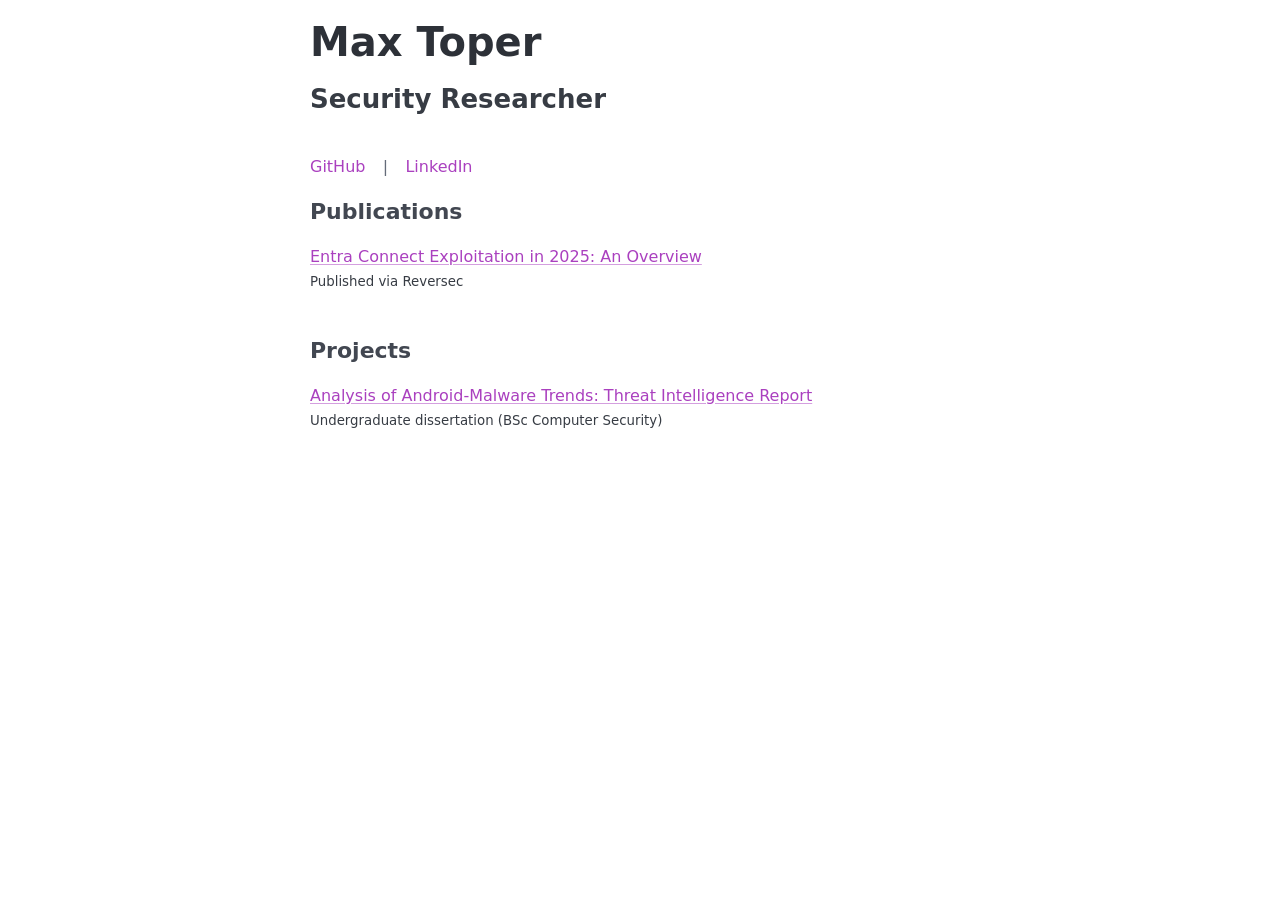
<file: index.html>
<!doctype html>
<html lang="en">
  <head>
    <meta charset="utf-8">
    <meta name="viewport" content="width=device-width, initial-scale=1">
    <meta name="color-scheme" content="light dark">
    <link rel="apple-touch-icon" sizes="180x180" href="/assets/img/favicons/apple-touch-icon.png">
    <link rel="icon" type="image/png" sizes="32x32" href="/assets/img/favicons/favicon-32x32.png">
    <link rel="icon" type="image/png" sizes="16x16" href="/assets/img/favicons/favicon-16x16.png">
    <link rel="manifest" href="/assets/img/favicons/site.webmanifest">
    <link rel="stylesheet" href="assets/css/pico.purple.min.css">
    <link rel="canonical" href="https://maxtoper.me/">
    <meta name="description" content="Security Researcher.">
    <title>Max Toper | Security Researcher</title>

    <!-- Open Graph -->
    <meta property="og:title" content="Max Toper">
    <meta property="og:description" content="Security Researcher.">
    <meta property="og:type" content="website">
    <meta property="og:url" content="https://maxtoper.me">
    <meta property="og:image" content="https://maxtoper.me/assets/img/logo.png">
    <meta property="og:site_name" content="Max Toper">

    <!-- Twitter Card -->
    <meta name="twitter:card" content="summary">
    <meta name="twitter:title" content="Max Toper">
    <meta name="twitter:description" content="Security Researcher.">
    <meta name="twitter:image" content="https://maxtoper.me/assets/img/logo.png">

    <style>
      body {
          font-size: 16px;
      }

      h1 {
          font-size: 2rem;
      }

      h2 {
          font-size: 1.3rem;
      }

      h3 {
          font-size: 1.1rem;
      }
      main {
          max-width: 700px;
          margin: 0 auto;
      }
      article {
      padding: 0;
      margin: 0;
      background: none;
      border: none;
      box-shadow: none;
     }
  </style>
  </head>
  <body>
    <main class="container-fluid">
      <h1>Max Toper</h1>
      <h2>Security Researcher</h2>
      <nav aria-label="breadcrumb" style="--pico-nav-breadcrumb-divider: '|';">
        <ul>
            <li><a href="https://github.com/maxtoper" target="_blank">GitHub</a></li>
            <li><a href="https://www.linkedin.com/in/maxtoper/"  target="_blank">LinkedIn</a></li>
       </ul>
    </nav>
     <h3>Publications</h3>
     <article>
      <a href="https://labs.reversec.com/posts/2025/10/entra-connect-exploitation-in-2025-an-overview" target="_blank">
        Entra Connect Exploitation in 2025: An Overview
      </a>
      <br>
      <small>Published via Reversec</small>
    </article>
     <h3>Projects</h3>
    <article>
          <a href="https://github.com/maxtoper/Analysis-of-Android-Malware-Trends-Threat-Intelligence-Report" target="_blank">
            Analysis of Android-Malware Trends: Threat Intelligence Report
          </a>
          <br>
          <small>Undergraduate dissertation (BSc Computer Security)</small>
        </article>
    </main>
  </body>
</html>
</file>
<file: assets/css/pico.purple.min.css>
@charset "UTF-8";/*!
 * Pico CSS ✨ v2.1.1 (https://picocss.com)
 * Copyright 2019-2025 - Licensed under MIT
 */:host,:root{--pico-font-family-emoji:"Apple Color Emoji","Segoe UI Emoji","Segoe UI Symbol","Noto Color Emoji";--pico-font-family-sans-serif:system-ui,"Segoe UI",Roboto,Oxygen,Ubuntu,Cantarell,Helvetica,Arial,"Helvetica Neue",sans-serif,var(--pico-font-family-emoji);--pico-font-family-monospace:ui-monospace,SFMono-Regular,"SF Mono",Menlo,Consolas,"Liberation Mono",monospace,var(--pico-font-family-emoji);--pico-font-family:var(--pico-font-family-sans-serif);--pico-line-height:1.5;--pico-font-weight:400;--pico-font-size:100%;--pico-text-underline-offset:0.1rem;--pico-border-radius:0.25rem;--pico-border-width:0.0625rem;--pico-outline-width:0.125rem;--pico-transition:0.2s ease-in-out;--pico-spacing:1rem;--pico-typography-spacing-vertical:1rem;--pico-block-spacing-vertical:var(--pico-spacing);--pico-block-spacing-horizontal:var(--pico-spacing);--pico-grid-column-gap:var(--pico-spacing);--pico-grid-row-gap:var(--pico-spacing);--pico-form-element-spacing-vertical:0.75rem;--pico-form-element-spacing-horizontal:1rem;--pico-group-box-shadow:0 0 0 rgba(0, 0, 0, 0);--pico-group-box-shadow-focus-with-button:0 0 0 var(--pico-outline-width) var(--pico-primary-focus);--pico-group-box-shadow-focus-with-input:0 0 0 0.0625rem var(--pico-form-element-border-color);--pico-modal-overlay-backdrop-filter:blur(0.375rem);--pico-nav-element-spacing-vertical:1rem;--pico-nav-element-spacing-horizontal:0.5rem;--pico-nav-link-spacing-vertical:0.5rem;--pico-nav-link-spacing-horizontal:0.5rem;--pico-nav-breadcrumb-divider:">";--pico-icon-checkbox:url("data:image/svg+xml,%3Csvg xmlns='http://www.w3.org/2000/svg' width='24' height='24' viewBox='0 0 24 24' fill='none' stroke='rgb(255, 255, 255)' stroke-width='4' stroke-linecap='round' stroke-linejoin='round'%3E%3Cpolyline points='20 6 9 17 4 12'%3E%3C/polyline%3E%3C/svg%3E");--pico-icon-minus:url("data:image/svg+xml,%3Csvg xmlns='http://www.w3.org/2000/svg' width='24' height='24' viewBox='0 0 24 24' fill='none' stroke='rgb(255, 255, 255)' stroke-width='4' stroke-linecap='round' stroke-linejoin='round'%3E%3Cline x1='5' y1='12' x2='19' y2='12'%3E%3C/line%3E%3C/svg%3E");--pico-icon-chevron:url("data:image/svg+xml,%3Csvg xmlns='http://www.w3.org/2000/svg' width='24' height='24' viewBox='0 0 24 24' fill='none' stroke='rgb(136, 145, 164)' stroke-width='2' stroke-linecap='round' stroke-linejoin='round'%3E%3Cpolyline points='6 9 12 15 18 9'%3E%3C/polyline%3E%3C/svg%3E");--pico-icon-date:url("data:image/svg+xml,%3Csvg xmlns='http://www.w3.org/2000/svg' width='24' height='24' viewBox='0 0 24 24' fill='none' stroke='rgb(136, 145, 164)' stroke-width='2' stroke-linecap='round' stroke-linejoin='round'%3E%3Crect x='3' y='4' width='18' height='18' rx='2' ry='2'%3E%3C/rect%3E%3Cline x1='16' y1='2' x2='16' y2='6'%3E%3C/line%3E%3Cline x1='8' y1='2' x2='8' y2='6'%3E%3C/line%3E%3Cline x1='3' y1='10' x2='21' y2='10'%3E%3C/line%3E%3C/svg%3E");--pico-icon-time:url("data:image/svg+xml,%3Csvg xmlns='http://www.w3.org/2000/svg' width='24' height='24' viewBox='0 0 24 24' fill='none' stroke='rgb(136, 145, 164)' stroke-width='2' stroke-linecap='round' stroke-linejoin='round'%3E%3Ccircle cx='12' cy='12' r='10'%3E%3C/circle%3E%3Cpolyline points='12 6 12 12 16 14'%3E%3C/polyline%3E%3C/svg%3E");--pico-icon-search:url("data:image/svg+xml,%3Csvg xmlns='http://www.w3.org/2000/svg' width='24' height='24' viewBox='0 0 24 24' fill='none' stroke='rgb(136, 145, 164)' stroke-width='1.5' stroke-linecap='round' stroke-linejoin='round'%3E%3Ccircle cx='11' cy='11' r='8'%3E%3C/circle%3E%3Cline x1='21' y1='21' x2='16.65' y2='16.65'%3E%3C/line%3E%3C/svg%3E");--pico-icon-close:url("data:image/svg+xml,%3Csvg xmlns='http://www.w3.org/2000/svg' width='24' height='24' viewBox='0 0 24 24' fill='none' stroke='rgb(136, 145, 164)' stroke-width='3' stroke-linecap='round' stroke-linejoin='round'%3E%3Cline x1='18' y1='6' x2='6' y2='18'%3E%3C/line%3E%3Cline x1='6' y1='6' x2='18' y2='18'%3E%3C/line%3E%3C/svg%3E");--pico-icon-loading:url("data:image/svg+xml,%3Csvg fill='none' height='24' width='24' viewBox='0 0 24 24' xmlns='http://www.w3.org/2000/svg' %3E%3Cstyle%3E g %7B animation: rotate 2s linear infinite; transform-origin: center center; %7D circle %7B stroke-dasharray: 75,100; stroke-dashoffset: -5; animation: dash 1.5s ease-in-out infinite; stroke-linecap: round; %7D @keyframes rotate %7B 0%25 %7B transform: rotate(0deg); %7D 100%25 %7B transform: rotate(360deg); %7D %7D @keyframes dash %7B 0%25 %7B stroke-dasharray: 1,100; stroke-dashoffset: 0; %7D 50%25 %7B stroke-dasharray: 44.5,100; stroke-dashoffset: -17.5; %7D 100%25 %7B stroke-dasharray: 44.5,100; stroke-dashoffset: -62; %7D %7D %3C/style%3E%3Cg%3E%3Ccircle cx='12' cy='12' r='10' fill='none' stroke='rgb(136, 145, 164)' stroke-width='4' /%3E%3C/g%3E%3C/svg%3E")}@media (min-width:576px){:host,:root{--pico-font-size:106.25%}}@media (min-width:768px){:host,:root{--pico-font-size:112.5%}}@media (min-width:1024px){:host,:root{--pico-font-size:118.75%}}@media (min-width:1280px){:host,:root{--pico-font-size:125%}}@media (min-width:1536px){:host,:root{--pico-font-size:131.25%}}a{--pico-text-decoration:underline}a.contrast,a.secondary{--pico-text-decoration:underline}small{--pico-font-size:0.875em}h1,h2,h3,h4,h5,h6{--pico-font-weight:700}h1{--pico-font-size:2rem;--pico-line-height:1.125;--pico-typography-spacing-top:3rem}h2{--pico-font-size:1.75rem;--pico-line-height:1.15;--pico-typography-spacing-top:2.625rem}h3{--pico-font-size:1.5rem;--pico-line-height:1.175;--pico-typography-spacing-top:2.25rem}h4{--pico-font-size:1.25rem;--pico-line-height:1.2;--pico-typography-spacing-top:1.874rem}h5{--pico-font-size:1.125rem;--pico-line-height:1.225;--pico-typography-spacing-top:1.6875rem}h6{--pico-font-size:1rem;--pico-line-height:1.25;--pico-typography-spacing-top:1.5rem}tfoot td,tfoot th,thead td,thead th{--pico-font-weight:600;--pico-border-width:0.1875rem}code,kbd,pre,samp{--pico-font-family:var(--pico-font-family-monospace)}kbd{--pico-font-weight:bolder}:where(select,textarea),input:not([type=submit],[type=button],[type=reset],[type=checkbox],[type=radio],[type=file]){--pico-outline-width:0.0625rem}[type=search]{--pico-border-radius:5rem}[type=checkbox],[type=radio]{--pico-border-width:0.125rem}[type=checkbox][role=switch]{--pico-border-width:0.1875rem}details.dropdown summary:not([role=button]){--pico-outline-width:0.0625rem}nav details.dropdown summary:focus-visible{--pico-outline-width:0.125rem}[role=search]{--pico-border-radius:5rem}[role=group]:has(button.secondary:focus,[type=submit].secondary:focus,[type=button].secondary:focus,[role=button].secondary:focus),[role=search]:has(button.secondary:focus,[type=submit].secondary:focus,[type=button].secondary:focus,[role=button].secondary:focus){--pico-group-box-shadow-focus-with-button:0 0 0 var(--pico-outline-width) var(--pico-secondary-focus)}[role=group]:has(button.contrast:focus,[type=submit].contrast:focus,[type=button].contrast:focus,[role=button].contrast:focus),[role=search]:has(button.contrast:focus,[type=submit].contrast:focus,[type=button].contrast:focus,[role=button].contrast:focus){--pico-group-box-shadow-focus-with-button:0 0 0 var(--pico-outline-width) var(--pico-contrast-focus)}[role=group] [role=button],[role=group] [type=button],[role=group] [type=submit],[role=group] button,[role=search] [role=button],[role=search] [type=button],[role=search] [type=submit],[role=search] button{--pico-form-element-spacing-horizontal:2rem}details summary[role=button]:not(.outline)::after{filter:brightness(0) invert(1)}[aria-busy=true]:not(input,select,textarea):is(button,[type=submit],[type=button],[type=reset],[role=button]):not(.outline)::before{filter:brightness(0) invert(1)}:host(:not([data-theme=dark])),:root:not([data-theme=dark]),[data-theme=light]{color-scheme:light;--pico-background-color:#fff;--pico-color:#373c44;--pico-text-selection-color:rgba(205, 104, 224, 0.25);--pico-muted-color:#646b79;--pico-muted-border-color:rgb(231, 234, 239.5);--pico-primary:#aa40bf;--pico-primary-background:#9236a4;--pico-primary-border:var(--pico-primary-background);--pico-primary-underline:rgba(170, 64, 191, 0.5);--pico-primary-hover:#802e90;--pico-primary-hover-background:#802e90;--pico-primary-hover-border:var(--pico-primary-hover-background);--pico-primary-hover-underline:var(--pico-primary-hover);--pico-primary-focus:rgba(205, 104, 224, 0.5);--pico-primary-inverse:#fff;--pico-secondary:#5d6b89;--pico-secondary-background:#525f7a;--pico-secondary-border:var(--pico-secondary-background);--pico-secondary-underline:rgba(93, 107, 137, 0.5);--pico-secondary-hover:#48536b;--pico-secondary-hover-background:#48536b;--pico-secondary-hover-border:var(--pico-secondary-hover-background);--pico-secondary-hover-underline:var(--pico-secondary-hover);--pico-secondary-focus:rgba(93, 107, 137, 0.25);--pico-secondary-inverse:#fff;--pico-contrast:#181c25;--pico-contrast-background:#181c25;--pico-contrast-border:var(--pico-contrast-background);--pico-contrast-underline:rgba(24, 28, 37, 0.5);--pico-contrast-hover:#000;--pico-contrast-hover-background:#000;--pico-contrast-hover-border:var(--pico-contrast-hover-background);--pico-contrast-hover-underline:var(--pico-secondary-hover);--pico-contrast-focus:rgba(93, 107, 137, 0.25);--pico-contrast-inverse:#fff;--pico-box-shadow:0.0145rem 0.029rem 0.174rem rgba(129, 145, 181, 0.01698),0.0335rem 0.067rem 0.402rem rgba(129, 145, 181, 0.024),0.0625rem 0.125rem 0.75rem rgba(129, 145, 181, 0.03),0.1125rem 0.225rem 1.35rem rgba(129, 145, 181, 0.036),0.2085rem 0.417rem 2.502rem rgba(129, 145, 181, 0.04302),0.5rem 1rem 6rem rgba(129, 145, 181, 0.06),0 0 0 0.0625rem rgba(129, 145, 181, 0.015);--pico-h1-color:#2d3138;--pico-h2-color:#373c44;--pico-h3-color:#424751;--pico-h4-color:#4d535e;--pico-h5-color:#5c6370;--pico-h6-color:#646b79;--pico-mark-background-color:rgb(252.5, 230.5, 191.5);--pico-mark-color:#0f1114;--pico-ins-color:rgb(28.5, 105.5, 84);--pico-del-color:rgb(136, 56.5, 53);--pico-blockquote-border-color:var(--pico-muted-border-color);--pico-blockquote-footer-color:var(--pico-muted-color);--pico-button-box-shadow:0 0 0 rgba(0, 0, 0, 0);--pico-button-hover-box-shadow:0 0 0 rgba(0, 0, 0, 0);--pico-table-border-color:var(--pico-muted-border-color);--pico-table-row-stripped-background-color:rgba(111, 120, 135, 0.0375);--pico-code-background-color:rgb(243, 244.5, 246.75);--pico-code-color:#646b79;--pico-code-kbd-background-color:var(--pico-color);--pico-code-kbd-color:var(--pico-background-color);--pico-form-element-background-color:rgb(251, 251.5, 252.25);--pico-form-element-selected-background-color:#dfe3eb;--pico-form-element-border-color:#cfd5e2;--pico-form-element-color:#23262c;--pico-form-element-placeholder-color:var(--pico-muted-color);--pico-form-element-active-background-color:#fff;--pico-form-element-active-border-color:var(--pico-primary-border);--pico-form-element-focus-color:var(--pico-primary-border);--pico-form-element-disabled-opacity:0.5;--pico-form-element-invalid-border-color:rgb(183.5, 105.5, 106.5);--pico-form-element-invalid-active-border-color:rgb(200.25, 79.25, 72.25);--pico-form-element-invalid-focus-color:var(--pico-form-element-invalid-active-border-color);--pico-form-element-valid-border-color:rgb(76, 154.5, 137.5);--pico-form-element-valid-active-border-color:rgb(39, 152.75, 118.75);--pico-form-element-valid-focus-color:var(--pico-form-element-valid-active-border-color);--pico-switch-background-color:#bfc7d9;--pico-switch-checked-background-color:var(--pico-primary-background);--pico-switch-color:#fff;--pico-switch-thumb-box-shadow:0 0 0 rgba(0, 0, 0, 0);--pico-range-border-color:#dfe3eb;--pico-range-active-border-color:#bfc7d9;--pico-range-thumb-border-color:var(--pico-background-color);--pico-range-thumb-color:var(--pico-secondary-background);--pico-range-thumb-active-color:var(--pico-primary-background);--pico-accordion-border-color:var(--pico-muted-border-color);--pico-accordion-active-summary-color:var(--pico-primary-hover);--pico-accordion-close-summary-color:var(--pico-color);--pico-accordion-open-summary-color:var(--pico-muted-color);--pico-card-background-color:var(--pico-background-color);--pico-card-border-color:var(--pico-muted-border-color);--pico-card-box-shadow:var(--pico-box-shadow);--pico-card-sectioning-background-color:rgb(251, 251.5, 252.25);--pico-dropdown-background-color:#fff;--pico-dropdown-border-color:#eff1f4;--pico-dropdown-box-shadow:var(--pico-box-shadow);--pico-dropdown-color:var(--pico-color);--pico-dropdown-hover-background-color:#eff1f4;--pico-loading-spinner-opacity:0.5;--pico-modal-overlay-background-color:rgba(232, 234, 237, 0.75);--pico-progress-background-color:#dfe3eb;--pico-progress-color:var(--pico-primary-background);--pico-tooltip-background-color:var(--pico-contrast-background);--pico-tooltip-color:var(--pico-contrast-inverse);--pico-icon-valid:url("data:image/svg+xml,%3Csvg xmlns='http://www.w3.org/2000/svg' width='24' height='24' viewBox='0 0 24 24' fill='none' stroke='rgb(76, 154.5, 137.5)' stroke-width='2' stroke-linecap='round' stroke-linejoin='round'%3E%3Cpolyline points='20 6 9 17 4 12'%3E%3C/polyline%3E%3C/svg%3E");--pico-icon-invalid:url("data:image/svg+xml,%3Csvg xmlns='http://www.w3.org/2000/svg' width='24' height='24' viewBox='0 0 24 24' fill='none' stroke='rgb(200.25, 79.25, 72.25)' stroke-width='2' stroke-linecap='round' stroke-linejoin='round'%3E%3Ccircle cx='12' cy='12' r='10'%3E%3C/circle%3E%3Cline x1='12' y1='8' x2='12' y2='12'%3E%3C/line%3E%3Cline x1='12' y1='16' x2='12.01' y2='16'%3E%3C/line%3E%3C/svg%3E")}:host(:not([data-theme=dark])) input:is([type=submit],[type=button],[type=reset],[type=checkbox],[type=radio],[type=file]),:root:not([data-theme=dark]) input:is([type=submit],[type=button],[type=reset],[type=checkbox],[type=radio],[type=file]),[data-theme=light] input:is([type=submit],[type=button],[type=reset],[type=checkbox],[type=radio],[type=file]){--pico-form-element-focus-color:var(--pico-primary-focus)}@media only screen and (prefers-color-scheme:dark){:host(:not([data-theme])),:root:not([data-theme]){color-scheme:dark;--pico-background-color:rgb(19, 22.5, 30.5);--pico-color:#c2c7d0;--pico-text-selection-color:rgba(212, 125, 228, 0.1875);--pico-muted-color:#7b8495;--pico-muted-border-color:#202632;--pico-primary:#d47de4;--pico-primary-background:#9236a4;--pico-primary-border:var(--pico-primary-background);--pico-primary-underline:rgba(212, 125, 228, 0.5);--pico-primary-hover:#e2a3eb;--pico-primary-hover-background:#aa40bf;--pico-primary-hover-border:var(--pico-primary-hover-background);--pico-primary-hover-underline:var(--pico-primary-hover);--pico-primary-focus:rgba(212, 125, 228, 0.375);--pico-primary-inverse:#fff;--pico-secondary:#969eaf;--pico-secondary-background:#525f7a;--pico-secondary-border:var(--pico-secondary-background);--pico-secondary-underline:rgba(150, 158, 175, 0.5);--pico-secondary-hover:#b3b9c5;--pico-secondary-hover-background:#5d6b89;--pico-secondary-hover-border:var(--pico-secondary-hover-background);--pico-secondary-hover-underline:var(--pico-secondary-hover);--pico-secondary-focus:rgba(144, 158, 190, 0.25);--pico-secondary-inverse:#fff;--pico-contrast:#dfe3eb;--pico-contrast-background:#eff1f4;--pico-contrast-border:var(--pico-contrast-background);--pico-contrast-underline:rgba(223, 227, 235, 0.5);--pico-contrast-hover:#fff;--pico-contrast-hover-background:#fff;--pico-contrast-hover-border:var(--pico-contrast-hover-background);--pico-contrast-hover-underline:var(--pico-contrast-hover);--pico-contrast-focus:rgba(207, 213, 226, 0.25);--pico-contrast-inverse:#000;--pico-box-shadow:0.0145rem 0.029rem 0.174rem rgba(7, 8.5, 12, 0.01698),0.0335rem 0.067rem 0.402rem rgba(7, 8.5, 12, 0.024),0.0625rem 0.125rem 0.75rem rgba(7, 8.5, 12, 0.03),0.1125rem 0.225rem 1.35rem rgba(7, 8.5, 12, 0.036),0.2085rem 0.417rem 2.502rem rgba(7, 8.5, 12, 0.04302),0.5rem 1rem 6rem rgba(7, 8.5, 12, 0.06),0 0 0 0.0625rem rgba(7, 8.5, 12, 0.015);--pico-h1-color:#f0f1f3;--pico-h2-color:#e0e3e7;--pico-h3-color:#c2c7d0;--pico-h4-color:#b3b9c5;--pico-h5-color:#a4acba;--pico-h6-color:#8891a4;--pico-mark-background-color:#014063;--pico-mark-color:#fff;--pico-ins-color:#62af9a;--pico-del-color:rgb(205.5, 126, 123);--pico-blockquote-border-color:var(--pico-muted-border-color);--pico-blockquote-footer-color:var(--pico-muted-color);--pico-button-box-shadow:0 0 0 rgba(0, 0, 0, 0);--pico-button-hover-box-shadow:0 0 0 rgba(0, 0, 0, 0);--pico-table-border-color:var(--pico-muted-border-color);--pico-table-row-stripped-background-color:rgba(111, 120, 135, 0.0375);--pico-code-background-color:rgb(26, 30.5, 40.25);--pico-code-color:#8891a4;--pico-code-kbd-background-color:var(--pico-color);--pico-code-kbd-color:var(--pico-background-color);--pico-form-element-background-color:rgb(28, 33, 43.5);--pico-form-element-selected-background-color:#2a3140;--pico-form-element-border-color:#2a3140;--pico-form-element-color:#e0e3e7;--pico-form-element-placeholder-color:#8891a4;--pico-form-element-active-background-color:rgb(26, 30.5, 40.25);--pico-form-element-active-border-color:var(--pico-primary-border);--pico-form-element-focus-color:var(--pico-primary-border);--pico-form-element-disabled-opacity:0.5;--pico-form-element-invalid-border-color:rgb(149.5, 74, 80);--pico-form-element-invalid-active-border-color:rgb(183.25, 63.5, 59);--pico-form-element-invalid-focus-color:var(--pico-form-element-invalid-active-border-color);--pico-form-element-valid-border-color:#2a7b6f;--pico-form-element-valid-active-border-color:rgb(22, 137, 105.5);--pico-form-element-valid-focus-color:var(--pico-form-element-valid-active-border-color);--pico-switch-background-color:#333c4e;--pico-switch-checked-background-color:var(--pico-primary-background);--pico-switch-color:#fff;--pico-switch-thumb-box-shadow:0 0 0 rgba(0, 0, 0, 0);--pico-range-border-color:#202632;--pico-range-active-border-color:#2a3140;--pico-range-thumb-border-color:var(--pico-background-color);--pico-range-thumb-color:var(--pico-secondary-background);--pico-range-thumb-active-color:var(--pico-primary-background);--pico-accordion-border-color:var(--pico-muted-border-color);--pico-accordion-active-summary-color:var(--pico-primary-hover);--pico-accordion-close-summary-color:var(--pico-color);--pico-accordion-open-summary-color:var(--pico-muted-color);--pico-card-background-color:#181c25;--pico-card-border-color:var(--pico-card-background-color);--pico-card-box-shadow:var(--pico-box-shadow);--pico-card-sectioning-background-color:rgb(26, 30.5, 40.25);--pico-dropdown-background-color:#181c25;--pico-dropdown-border-color:#202632;--pico-dropdown-box-shadow:var(--pico-box-shadow);--pico-dropdown-color:var(--pico-color);--pico-dropdown-hover-background-color:#202632;--pico-loading-spinner-opacity:0.5;--pico-modal-overlay-background-color:rgba(7.5, 8.5, 10, 0.75);--pico-progress-background-color:#202632;--pico-progress-color:var(--pico-primary-background);--pico-tooltip-background-color:var(--pico-contrast-background);--pico-tooltip-color:var(--pico-contrast-inverse);--pico-icon-valid:url("data:image/svg+xml,%3Csvg xmlns='http://www.w3.org/2000/svg' width='24' height='24' viewBox='0 0 24 24' fill='none' stroke='rgb(42, 123, 111)' stroke-width='2' stroke-linecap='round' stroke-linejoin='round'%3E%3Cpolyline points='20 6 9 17 4 12'%3E%3C/polyline%3E%3C/svg%3E");--pico-icon-invalid:url("data:image/svg+xml,%3Csvg xmlns='http://www.w3.org/2000/svg' width='24' height='24' viewBox='0 0 24 24' fill='none' stroke='rgb(149.5, 74, 80)' stroke-width='2' stroke-linecap='round' stroke-linejoin='round'%3E%3Ccircle cx='12' cy='12' r='10'%3E%3C/circle%3E%3Cline x1='12' y1='8' x2='12' y2='12'%3E%3C/line%3E%3Cline x1='12' y1='16' x2='12.01' y2='16'%3E%3C/line%3E%3C/svg%3E")}:host(:not([data-theme])) input:is([type=submit],[type=button],[type=reset],[type=checkbox],[type=radio],[type=file]),:root:not([data-theme]) input:is([type=submit],[type=button],[type=reset],[type=checkbox],[type=radio],[type=file]){--pico-form-element-focus-color:var(--pico-primary-focus)}:host(:not([data-theme])) details summary[role=button].contrast:not(.outline)::after,:root:not([data-theme]) details summary[role=button].contrast:not(.outline)::after{filter:brightness(0)}:host(:not([data-theme])) [aria-busy=true]:not(input,select,textarea).contrast:is(button,[type=submit],[type=button],[type=reset],[role=button]):not(.outline)::before,:root:not([data-theme]) [aria-busy=true]:not(input,select,textarea).contrast:is(button,[type=submit],[type=button],[type=reset],[role=button]):not(.outline)::before{filter:brightness(0)}}[data-theme=dark]{color-scheme:dark;--pico-background-color:rgb(19, 22.5, 30.5);--pico-color:#c2c7d0;--pico-text-selection-color:rgba(212, 125, 228, 0.1875);--pico-muted-color:#7b8495;--pico-muted-border-color:#202632;--pico-primary:#d47de4;--pico-primary-background:#9236a4;--pico-primary-border:var(--pico-primary-background);--pico-primary-underline:rgba(212, 125, 228, 0.5);--pico-primary-hover:#e2a3eb;--pico-primary-hover-background:#aa40bf;--pico-primary-hover-border:var(--pico-primary-hover-background);--pico-primary-hover-underline:var(--pico-primary-hover);--pico-primary-focus:rgba(212, 125, 228, 0.375);--pico-primary-inverse:#fff;--pico-secondary:#969eaf;--pico-secondary-background:#525f7a;--pico-secondary-border:var(--pico-secondary-background);--pico-secondary-underline:rgba(150, 158, 175, 0.5);--pico-secondary-hover:#b3b9c5;--pico-secondary-hover-background:#5d6b89;--pico-secondary-hover-border:var(--pico-secondary-hover-background);--pico-secondary-hover-underline:var(--pico-secondary-hover);--pico-secondary-focus:rgba(144, 158, 190, 0.25);--pico-secondary-inverse:#fff;--pico-contrast:#dfe3eb;--pico-contrast-background:#eff1f4;--pico-contrast-border:var(--pico-contrast-background);--pico-contrast-underline:rgba(223, 227, 235, 0.5);--pico-contrast-hover:#fff;--pico-contrast-hover-background:#fff;--pico-contrast-hover-border:var(--pico-contrast-hover-background);--pico-contrast-hover-underline:var(--pico-contrast-hover);--pico-contrast-focus:rgba(207, 213, 226, 0.25);--pico-contrast-inverse:#000;--pico-box-shadow:0.0145rem 0.029rem 0.174rem rgba(7, 8.5, 12, 0.01698),0.0335rem 0.067rem 0.402rem rgba(7, 8.5, 12, 0.024),0.0625rem 0.125rem 0.75rem rgba(7, 8.5, 12, 0.03),0.1125rem 0.225rem 1.35rem rgba(7, 8.5, 12, 0.036),0.2085rem 0.417rem 2.502rem rgba(7, 8.5, 12, 0.04302),0.5rem 1rem 6rem rgba(7, 8.5, 12, 0.06),0 0 0 0.0625rem rgba(7, 8.5, 12, 0.015);--pico-h1-color:#f0f1f3;--pico-h2-color:#e0e3e7;--pico-h3-color:#c2c7d0;--pico-h4-color:#b3b9c5;--pico-h5-color:#a4acba;--pico-h6-color:#8891a4;--pico-mark-background-color:#014063;--pico-mark-color:#fff;--pico-ins-color:#62af9a;--pico-del-color:rgb(205.5, 126, 123);--pico-blockquote-border-color:var(--pico-muted-border-color);--pico-blockquote-footer-color:var(--pico-muted-color);--pico-button-box-shadow:0 0 0 rgba(0, 0, 0, 0);--pico-button-hover-box-shadow:0 0 0 rgba(0, 0, 0, 0);--pico-table-border-color:var(--pico-muted-border-color);--pico-table-row-stripped-background-color:rgba(111, 120, 135, 0.0375);--pico-code-background-color:rgb(26, 30.5, 40.25);--pico-code-color:#8891a4;--pico-code-kbd-background-color:var(--pico-color);--pico-code-kbd-color:var(--pico-background-color);--pico-form-element-background-color:rgb(28, 33, 43.5);--pico-form-element-selected-background-color:#2a3140;--pico-form-element-border-color:#2a3140;--pico-form-element-color:#e0e3e7;--pico-form-element-placeholder-color:#8891a4;--pico-form-element-active-background-color:rgb(26, 30.5, 40.25);--pico-form-element-active-border-color:var(--pico-primary-border);--pico-form-element-focus-color:var(--pico-primary-border);--pico-form-element-disabled-opacity:0.5;--pico-form-element-invalid-border-color:rgb(149.5, 74, 80);--pico-form-element-invalid-active-border-color:rgb(183.25, 63.5, 59);--pico-form-element-invalid-focus-color:var(--pico-form-element-invalid-active-border-color);--pico-form-element-valid-border-color:#2a7b6f;--pico-form-element-valid-active-border-color:rgb(22, 137, 105.5);--pico-form-element-valid-focus-color:var(--pico-form-element-valid-active-border-color);--pico-switch-background-color:#333c4e;--pico-switch-checked-background-color:var(--pico-primary-background);--pico-switch-color:#fff;--pico-switch-thumb-box-shadow:0 0 0 rgba(0, 0, 0, 0);--pico-range-border-color:#202632;--pico-range-active-border-color:#2a3140;--pico-range-thumb-border-color:var(--pico-background-color);--pico-range-thumb-color:var(--pico-secondary-background);--pico-range-thumb-active-color:var(--pico-primary-background);--pico-accordion-border-color:var(--pico-muted-border-color);--pico-accordion-active-summary-color:var(--pico-primary-hover);--pico-accordion-close-summary-color:var(--pico-color);--pico-accordion-open-summary-color:var(--pico-muted-color);--pico-card-background-color:#181c25;--pico-card-border-color:var(--pico-card-background-color);--pico-card-box-shadow:var(--pico-box-shadow);--pico-card-sectioning-background-color:rgb(26, 30.5, 40.25);--pico-dropdown-background-color:#181c25;--pico-dropdown-border-color:#202632;--pico-dropdown-box-shadow:var(--pico-box-shadow);--pico-dropdown-color:var(--pico-color);--pico-dropdown-hover-background-color:#202632;--pico-loading-spinner-opacity:0.5;--pico-modal-overlay-background-color:rgba(7.5, 8.5, 10, 0.75);--pico-progress-background-color:#202632;--pico-progress-color:var(--pico-primary-background);--pico-tooltip-background-color:var(--pico-contrast-background);--pico-tooltip-color:var(--pico-contrast-inverse);--pico-icon-valid:url("data:image/svg+xml,%3Csvg xmlns='http://www.w3.org/2000/svg' width='24' height='24' viewBox='0 0 24 24' fill='none' stroke='rgb(42, 123, 111)' stroke-width='2' stroke-linecap='round' stroke-linejoin='round'%3E%3Cpolyline points='20 6 9 17 4 12'%3E%3C/polyline%3E%3C/svg%3E");--pico-icon-invalid:url("data:image/svg+xml,%3Csvg xmlns='http://www.w3.org/2000/svg' width='24' height='24' viewBox='0 0 24 24' fill='none' stroke='rgb(149.5, 74, 80)' stroke-width='2' stroke-linecap='round' stroke-linejoin='round'%3E%3Ccircle cx='12' cy='12' r='10'%3E%3C/circle%3E%3Cline x1='12' y1='8' x2='12' y2='12'%3E%3C/line%3E%3Cline x1='12' y1='16' x2='12.01' y2='16'%3E%3C/line%3E%3C/svg%3E")}[data-theme=dark] input:is([type=submit],[type=button],[type=reset],[type=checkbox],[type=radio],[type=file]){--pico-form-element-focus-color:var(--pico-primary-focus)}[data-theme=dark] details summary[role=button].contrast:not(.outline)::after{filter:brightness(0)}[data-theme=dark] [aria-busy=true]:not(input,select,textarea).contrast:is(button,[type=submit],[type=button],[type=reset],[role=button]):not(.outline)::before{filter:brightness(0)}[type=checkbox],[type=radio],[type=range],progress{accent-color:var(--pico-primary)}*,::after,::before{box-sizing:border-box;background-repeat:no-repeat}::after,::before{text-decoration:inherit;vertical-align:inherit}:where(:host),:where(:root){-webkit-tap-highlight-color:transparent;-webkit-text-size-adjust:100%;-moz-text-size-adjust:100%;text-size-adjust:100%;background-color:var(--pico-background-color);color:var(--pico-color);font-weight:var(--pico-font-weight);font-size:var(--pico-font-size);line-height:var(--pico-line-height);font-family:var(--pico-font-family);text-underline-offset:var(--pico-text-underline-offset);text-rendering:optimizeLegibility;overflow-wrap:break-word;-moz-tab-size:4;-o-tab-size:4;tab-size:4}body{width:100%;margin:0}main{display:block}body>footer,body>header,body>main{padding-block:var(--pico-block-spacing-vertical)}section{margin-bottom:var(--pico-block-spacing-vertical)}.container,.container-fluid{width:100%;margin-right:auto;margin-left:auto;padding-right:var(--pico-spacing);padding-left:var(--pico-spacing)}@media (min-width:576px){.container{max-width:510px;padding-right:0;padding-left:0}}@media (min-width:768px){.container{max-width:700px}}@media (min-width:1024px){.container{max-width:950px}}@media (min-width:1280px){.container{max-width:1200px}}@media (min-width:1536px){.container{max-width:1450px}}.grid{grid-column-gap:var(--pico-grid-column-gap);grid-row-gap:var(--pico-grid-row-gap);display:grid;grid-template-columns:1fr}@media (min-width:768px){.grid{grid-template-columns:repeat(auto-fit,minmax(0%,1fr))}}.grid>*{min-width:0}.overflow-auto{overflow:auto}b,strong{font-weight:bolder}sub,sup{position:relative;font-size:.75em;line-height:0;vertical-align:baseline}sub{bottom:-.25em}sup{top:-.5em}address,blockquote,dl,ol,p,pre,table,ul{margin-top:0;margin-bottom:var(--pico-typography-spacing-vertical);color:var(--pico-color);font-style:normal;font-weight:var(--pico-font-weight)}h1,h2,h3,h4,h5,h6{margin-top:0;margin-bottom:var(--pico-typography-spacing-vertical);color:var(--pico-color);font-weight:var(--pico-font-weight);font-size:var(--pico-font-size);line-height:var(--pico-line-height);font-family:var(--pico-font-family)}h1{--pico-color:var(--pico-h1-color)}h2{--pico-color:var(--pico-h2-color)}h3{--pico-color:var(--pico-h3-color)}h4{--pico-color:var(--pico-h4-color)}h5{--pico-color:var(--pico-h5-color)}h6{--pico-color:var(--pico-h6-color)}:where(article,address,blockquote,dl,figure,form,ol,p,pre,table,ul)~:is(h1,h2,h3,h4,h5,h6){margin-top:var(--pico-typography-spacing-top)}p{margin-bottom:var(--pico-typography-spacing-vertical)}hgroup{margin-bottom:var(--pico-typography-spacing-vertical)}hgroup>*{margin-top:0;margin-bottom:0}hgroup>:not(:first-child):last-child{--pico-color:var(--pico-muted-color);--pico-font-weight:unset;font-size:1rem}:where(ol,ul) li{margin-bottom:calc(var(--pico-typography-spacing-vertical) * .25)}:where(dl,ol,ul) :where(dl,ol,ul){margin:0;margin-top:calc(var(--pico-typography-spacing-vertical) * .25)}ul li{list-style:square}mark{padding:.125rem .25rem;background-color:var(--pico-mark-background-color);color:var(--pico-mark-color);vertical-align:baseline}blockquote{display:block;margin:var(--pico-typography-spacing-vertical) 0;padding:var(--pico-spacing);border-right:none;border-left:.25rem solid var(--pico-blockquote-border-color);border-inline-start:0.25rem solid var(--pico-blockquote-border-color);border-inline-end:none}blockquote footer{margin-top:calc(var(--pico-typography-spacing-vertical) * .5);color:var(--pico-blockquote-footer-color)}abbr[title]{border-bottom:1px dotted;text-decoration:none;cursor:help}ins{color:var(--pico-ins-color);text-decoration:none}del{color:var(--pico-del-color)}::-moz-selection{background-color:var(--pico-text-selection-color)}::selection{background-color:var(--pico-text-selection-color)}:where(a:not([role=button])),[role=link]{--pico-color:var(--pico-primary);--pico-background-color:transparent;--pico-underline:var(--pico-primary-underline);outline:0;background-color:var(--pico-background-color);color:var(--pico-color);-webkit-text-decoration:var(--pico-text-decoration);text-decoration:var(--pico-text-decoration);text-decoration-color:var(--pico-underline);text-underline-offset:0.125em;transition:background-color var(--pico-transition),color var(--pico-transition),box-shadow var(--pico-transition),-webkit-text-decoration var(--pico-transition);transition:background-color var(--pico-transition),color var(--pico-transition),text-decoration var(--pico-transition),box-shadow var(--pico-transition);transition:background-color var(--pico-transition),color var(--pico-transition),text-decoration var(--pico-transition),box-shadow var(--pico-transition),-webkit-text-decoration var(--pico-transition)}:where(a:not([role=button])):is([aria-current]:not([aria-current=false]),:hover,:active,:focus),[role=link]:is([aria-current]:not([aria-current=false]),:hover,:active,:focus){--pico-color:var(--pico-primary-hover);--pico-underline:var(--pico-primary-hover-underline);--pico-text-decoration:underline}:where(a:not([role=button])):focus-visible,[role=link]:focus-visible{box-shadow:0 0 0 var(--pico-outline-width) var(--pico-primary-focus)}:where(a:not([role=button])).secondary,[role=link].secondary{--pico-color:var(--pico-secondary);--pico-underline:var(--pico-secondary-underline)}:where(a:not([role=button])).secondary:is([aria-current]:not([aria-current=false]),:hover,:active,:focus),[role=link].secondary:is([aria-current]:not([aria-current=false]),:hover,:active,:focus){--pico-color:var(--pico-secondary-hover);--pico-underline:var(--pico-secondary-hover-underline)}:where(a:not([role=button])).contrast,[role=link].contrast{--pico-color:var(--pico-contrast);--pico-underline:var(--pico-contrast-underline)}:where(a:not([role=button])).contrast:is([aria-current]:not([aria-current=false]),:hover,:active,:focus),[role=link].contrast:is([aria-current]:not([aria-current=false]),:hover,:active,:focus){--pico-color:var(--pico-contrast-hover);--pico-underline:var(--pico-contrast-hover-underline)}a[role=button]{display:inline-block}button{margin:0;overflow:visible;font-family:inherit;text-transform:none}[type=button],[type=reset],[type=submit],button{-webkit-appearance:button}[role=button],[type=button],[type=file]::file-selector-button,[type=reset],[type=submit],button{--pico-background-color:var(--pico-primary-background);--pico-border-color:var(--pico-primary-border);--pico-color:var(--pico-primary-inverse);--pico-box-shadow:var(--pico-button-box-shadow, 0 0 0 rgba(0, 0, 0, 0));padding:var(--pico-form-element-spacing-vertical) var(--pico-form-element-spacing-horizontal);border:var(--pico-border-width) solid var(--pico-border-color);border-radius:var(--pico-border-radius);outline:0;background-color:var(--pico-background-color);box-shadow:var(--pico-box-shadow);color:var(--pico-color);font-weight:var(--pico-font-weight);font-size:1rem;line-height:var(--pico-line-height);text-align:center;text-decoration:none;cursor:pointer;-webkit-user-select:none;-moz-user-select:none;user-select:none;transition:background-color var(--pico-transition),border-color var(--pico-transition),color var(--pico-transition),box-shadow var(--pico-transition)}[role=button]:is(:hover,:active,:focus),[role=button]:is([aria-current]:not([aria-current=false])),[type=button]:is(:hover,:active,:focus),[type=button]:is([aria-current]:not([aria-current=false])),[type=file]::file-selector-button:is(:hover,:active,:focus),[type=file]::file-selector-button:is([aria-current]:not([aria-current=false])),[type=reset]:is(:hover,:active,:focus),[type=reset]:is([aria-current]:not([aria-current=false])),[type=submit]:is(:hover,:active,:focus),[type=submit]:is([aria-current]:not([aria-current=false])),button:is(:hover,:active,:focus),button:is([aria-current]:not([aria-current=false])){--pico-background-color:var(--pico-primary-hover-background);--pico-border-color:var(--pico-primary-hover-border);--pico-box-shadow:var(--pico-button-hover-box-shadow, 0 0 0 rgba(0, 0, 0, 0));--pico-color:var(--pico-primary-inverse)}[role=button]:focus,[role=button]:is([aria-current]:not([aria-current=false])):focus,[type=button]:focus,[type=button]:is([aria-current]:not([aria-current=false])):focus,[type=file]::file-selector-button:focus,[type=file]::file-selector-button:is([aria-current]:not([aria-current=false])):focus,[type=reset]:focus,[type=reset]:is([aria-current]:not([aria-current=false])):focus,[type=submit]:focus,[type=submit]:is([aria-current]:not([aria-current=false])):focus,button:focus,button:is([aria-current]:not([aria-current=false])):focus{--pico-box-shadow:var(--pico-button-hover-box-shadow, 0 0 0 rgba(0, 0, 0, 0)),0 0 0 var(--pico-outline-width) var(--pico-primary-focus)}[type=button],[type=reset],[type=submit]{margin-bottom:var(--pico-spacing)}:is(button,[type=submit],[type=button],[role=button]).secondary,[type=file]::file-selector-button,[type=reset]{--pico-background-color:var(--pico-secondary-background);--pico-border-color:var(--pico-secondary-border);--pico-color:var(--pico-secondary-inverse);cursor:pointer}:is(button,[type=submit],[type=button],[role=button]).secondary:is([aria-current]:not([aria-current=false]),:hover,:active,:focus),[type=file]::file-selector-button:is([aria-current]:not([aria-current=false]),:hover,:active,:focus),[type=reset]:is([aria-current]:not([aria-current=false]),:hover,:active,:focus){--pico-background-color:var(--pico-secondary-hover-background);--pico-border-color:var(--pico-secondary-hover-border);--pico-color:var(--pico-secondary-inverse)}:is(button,[type=submit],[type=button],[role=button]).secondary:focus,:is(button,[type=submit],[type=button],[role=button]).secondary:is([aria-current]:not([aria-current=false])):focus,[type=file]::file-selector-button:focus,[type=file]::file-selector-button:is([aria-current]:not([aria-current=false])):focus,[type=reset]:focus,[type=reset]:is([aria-current]:not([aria-current=false])):focus{--pico-box-shadow:var(--pico-button-hover-box-shadow, 0 0 0 rgba(0, 0, 0, 0)),0 0 0 var(--pico-outline-width) var(--pico-secondary-focus)}:is(button,[type=submit],[type=button],[role=button]).contrast{--pico-background-color:var(--pico-contrast-background);--pico-border-color:var(--pico-contrast-border);--pico-color:var(--pico-contrast-inverse)}:is(button,[type=submit],[type=button],[role=button]).contrast:is([aria-current]:not([aria-current=false]),:hover,:active,:focus){--pico-background-color:var(--pico-contrast-hover-background);--pico-border-color:var(--pico-contrast-hover-border);--pico-color:var(--pico-contrast-inverse)}:is(button,[type=submit],[type=button],[role=button]).contrast:focus,:is(button,[type=submit],[type=button],[role=button]).contrast:is([aria-current]:not([aria-current=false])):focus{--pico-box-shadow:var(--pico-button-hover-box-shadow, 0 0 0 rgba(0, 0, 0, 0)),0 0 0 var(--pico-outline-width) var(--pico-contrast-focus)}:is(button,[type=submit],[type=button],[role=button]).outline,[type=reset].outline{--pico-background-color:transparent;--pico-color:var(--pico-primary);--pico-border-color:var(--pico-primary)}:is(button,[type=submit],[type=button],[role=button]).outline:is([aria-current]:not([aria-current=false]),:hover,:active,:focus),[type=reset].outline:is([aria-current]:not([aria-current=false]),:hover,:active,:focus){--pico-background-color:transparent;--pico-color:var(--pico-primary-hover);--pico-border-color:var(--pico-primary-hover)}:is(button,[type=submit],[type=button],[role=button]).outline.secondary,[type=reset].outline{--pico-color:var(--pico-secondary);--pico-border-color:var(--pico-secondary)}:is(button,[type=submit],[type=button],[role=button]).outline.secondary:is([aria-current]:not([aria-current=false]),:hover,:active,:focus),[type=reset].outline:is([aria-current]:not([aria-current=false]),:hover,:active,:focus){--pico-color:var(--pico-secondary-hover);--pico-border-color:var(--pico-secondary-hover)}:is(button,[type=submit],[type=button],[role=button]).outline.contrast{--pico-color:var(--pico-contrast);--pico-border-color:var(--pico-contrast)}:is(button,[type=submit],[type=button],[role=button]).outline.contrast:is([aria-current]:not([aria-current=false]),:hover,:active,:focus){--pico-color:var(--pico-contrast-hover);--pico-border-color:var(--pico-contrast-hover)}:where(button,[type=submit],[type=reset],[type=button],[role=button])[disabled],:where(fieldset[disabled]) :is(button,[type=submit],[type=button],[type=reset],[role=button]){opacity:.5;pointer-events:none}:where(table){width:100%;border-collapse:collapse;border-spacing:0;text-indent:0}td,th{padding:calc(var(--pico-spacing)/ 2) var(--pico-spacing);border-bottom:var(--pico-border-width) solid var(--pico-table-border-color);background-color:var(--pico-background-color);color:var(--pico-color);font-weight:var(--pico-font-weight);text-align:left;text-align:start}tfoot td,tfoot th{border-top:var(--pico-border-width) solid var(--pico-table-border-color);border-bottom:0}table.striped tbody tr:nth-child(odd) td,table.striped tbody tr:nth-child(odd) th{background-color:var(--pico-table-row-stripped-background-color)}:where(audio,canvas,iframe,img,svg,video){vertical-align:middle}audio,video{display:inline-block}audio:not([controls]){display:none;height:0}:where(iframe){border-style:none}img{max-width:100%;height:auto;border-style:none}:where(svg:not([fill])){fill:currentColor}svg:not(:host),svg:not(:root){overflow:hidden}code,kbd,pre,samp{font-size:.875em;font-family:var(--pico-font-family)}pre code,pre samp{font-size:inherit;font-family:inherit}pre{-ms-overflow-style:scrollbar;overflow:auto}code,kbd,pre,samp{border-radius:var(--pico-border-radius);background:var(--pico-code-background-color);color:var(--pico-code-color);font-weight:var(--pico-font-weight);line-height:initial}code,kbd,samp{display:inline-block;padding:.375rem}pre{display:block;margin-bottom:var(--pico-spacing);overflow-x:auto}pre>code,pre>samp{display:block;padding:var(--pico-spacing);background:0 0;line-height:var(--pico-line-height)}kbd{background-color:var(--pico-code-kbd-background-color);color:var(--pico-code-kbd-color);vertical-align:baseline}figure{display:block;margin:0;padding:0}figure figcaption{padding:calc(var(--pico-spacing) * .5) 0;color:var(--pico-muted-color)}hr{height:0;margin:var(--pico-typography-spacing-vertical) 0;border:0;border-top:1px solid var(--pico-muted-border-color);color:inherit}[hidden],template{display:none!important}canvas{display:inline-block}input,optgroup,select,textarea{margin:0;font-size:1rem;line-height:var(--pico-line-height);font-family:inherit;letter-spacing:inherit}input{overflow:visible}select{text-transform:none}legend{max-width:100%;padding:0;color:inherit;white-space:normal}textarea{overflow:auto}[type=checkbox],[type=radio]{padding:0}::-webkit-inner-spin-button,::-webkit-outer-spin-button{height:auto}[type=search]{-webkit-appearance:textfield;outline-offset:-2px}[type=search]::-webkit-search-decoration{-webkit-appearance:none}::-webkit-file-upload-button{-webkit-appearance:button;font:inherit}::-moz-focus-inner{padding:0;border-style:none}:-moz-focusring{outline:0}:-moz-ui-invalid{box-shadow:none}::-ms-expand{display:none}[type=file],[type=range]{padding:0;border-width:0}input:not([type=checkbox],[type=radio],[type=range]){height:calc(1rem * var(--pico-line-height) + var(--pico-form-element-spacing-vertical) * 2 + var(--pico-border-width) * 2)}fieldset{width:100%;margin:0;margin-bottom:var(--pico-spacing);padding:0;border:0}fieldset legend,label{display:block;margin-bottom:calc(var(--pico-spacing) * .375);color:var(--pico-color);font-weight:var(--pico-form-label-font-weight,var(--pico-font-weight))}fieldset legend{margin-bottom:calc(var(--pico-spacing) * .5)}button[type=submit],input:not([type=checkbox],[type=radio]),select,textarea{width:100%}input:not([type=checkbox],[type=radio],[type=range],[type=file]),select,textarea{-webkit-appearance:none;-moz-appearance:none;appearance:none;padding:var(--pico-form-element-spacing-vertical) var(--pico-form-element-spacing-horizontal)}input,select,textarea{--pico-background-color:var(--pico-form-element-background-color);--pico-border-color:var(--pico-form-element-border-color);--pico-color:var(--pico-form-element-color);--pico-box-shadow:none;border:var(--pico-border-width) solid var(--pico-border-color);border-radius:var(--pico-border-radius);outline:0;background-color:var(--pico-background-color);box-shadow:var(--pico-box-shadow);color:var(--pico-color);font-weight:var(--pico-font-weight);transition:background-color var(--pico-transition),border-color var(--pico-transition),color var(--pico-transition),box-shadow var(--pico-transition)}:where(select,textarea):not([readonly]):is(:active,:focus),input:not([type=submit],[type=button],[type=reset],[type=checkbox],[type=radio],[readonly]):is(:active,:focus){--pico-background-color:var(--pico-form-element-active-background-color)}:where(select,textarea):not([readonly]):is(:active,:focus),input:not([type=submit],[type=button],[type=reset],[role=switch],[readonly]):is(:active,:focus){--pico-border-color:var(--pico-form-element-active-border-color)}:where(select,textarea):not([readonly]):focus,input:not([type=submit],[type=button],[type=reset],[type=range],[type=file],[readonly]):focus{--pico-box-shadow:0 0 0 var(--pico-outline-width) var(--pico-form-element-focus-color)}:where(fieldset[disabled]) :is(input:not([type=submit],[type=button],[type=reset]),select,textarea),input:not([type=submit],[type=button],[type=reset])[disabled],label[aria-disabled=true],select[disabled],textarea[disabled]{opacity:var(--pico-form-element-disabled-opacity);pointer-events:none}label[aria-disabled=true] input[disabled]{opacity:1}:where(input,select,textarea):not([type=checkbox],[type=radio],[type=date],[type=datetime-local],[type=month],[type=time],[type=week],[type=range])[aria-invalid]{padding-right:calc(var(--pico-form-element-spacing-horizontal) + 1.5rem)!important;padding-left:var(--pico-form-element-spacing-horizontal);padding-inline-start:var(--pico-form-element-spacing-horizontal)!important;padding-inline-end:calc(var(--pico-form-element-spacing-horizontal) + 1.5rem)!important;background-position:center right .75rem;background-size:1rem auto;background-repeat:no-repeat}:where(input,select,textarea):not([type=checkbox],[type=radio],[type=date],[type=datetime-local],[type=month],[type=time],[type=week],[type=range])[aria-invalid=false]:not(select){background-image:var(--pico-icon-valid)}:where(input,select,textarea):not([type=checkbox],[type=radio],[type=date],[type=datetime-local],[type=month],[type=time],[type=week],[type=range])[aria-invalid=true]:not(select){background-image:var(--pico-icon-invalid)}:where(input,select,textarea)[aria-invalid=false]{--pico-border-color:var(--pico-form-element-valid-border-color)}:where(input,select,textarea)[aria-invalid=false]:is(:active,:focus){--pico-border-color:var(--pico-form-element-valid-active-border-color)!important}:where(input,select,textarea)[aria-invalid=false]:is(:active,:focus):not([type=checkbox],[type=radio]){--pico-box-shadow:0 0 0 var(--pico-outline-width) var(--pico-form-element-valid-focus-color)!important}:where(input,select,textarea)[aria-invalid=true]{--pico-border-color:var(--pico-form-element-invalid-border-color)}:where(input,select,textarea)[aria-invalid=true]:is(:active,:focus){--pico-border-color:var(--pico-form-element-invalid-active-border-color)!important}:where(input,select,textarea)[aria-invalid=true]:is(:active,:focus):not([type=checkbox],[type=radio]){--pico-box-shadow:0 0 0 var(--pico-outline-width) var(--pico-form-element-invalid-focus-color)!important}[dir=rtl] :where(input,select,textarea):not([type=checkbox],[type=radio]):is([aria-invalid],[aria-invalid=true],[aria-invalid=false]){background-position:center left .75rem}input::-webkit-input-placeholder,input::placeholder,select:invalid,textarea::-webkit-input-placeholder,textarea::placeholder{color:var(--pico-form-element-placeholder-color);opacity:1}input:not([type=checkbox],[type=radio]),select,textarea{margin-bottom:var(--pico-spacing)}select::-ms-expand{border:0;background-color:transparent}select:not([multiple],[size]){padding-right:calc(var(--pico-form-element-spacing-horizontal) + 1.5rem);padding-left:var(--pico-form-element-spacing-horizontal);padding-inline-start:var(--pico-form-element-spacing-horizontal);padding-inline-end:calc(var(--pico-form-element-spacing-horizontal) + 1.5rem);background-image:var(--pico-icon-chevron);background-position:center right .75rem;background-size:1rem auto;background-repeat:no-repeat}select[multiple] option:checked{background:var(--pico-form-element-selected-background-color);color:var(--pico-form-element-color)}[dir=rtl] select:not([multiple],[size]){background-position:center left .75rem}textarea{display:block;resize:vertical}textarea[aria-invalid]{--pico-icon-height:calc(1rem * var(--pico-line-height) + var(--pico-form-element-spacing-vertical) * 2 + var(--pico-border-width) * 2);background-position:top right .75rem!important;background-size:1rem var(--pico-icon-height)!important}:where(input,select,textarea,fieldset,.grid)+small{display:block;width:100%;margin-top:calc(var(--pico-spacing) * -.75);margin-bottom:var(--pico-spacing);color:var(--pico-muted-color)}:where(input,select,textarea,fieldset,.grid)[aria-invalid=false]+small{color:var(--pico-ins-color)}:where(input,select,textarea,fieldset,.grid)[aria-invalid=true]+small{color:var(--pico-del-color)}label>:where(input,select,textarea){margin-top:calc(var(--pico-spacing) * .25)}label:has([type=checkbox],[type=radio]){width:-moz-fit-content;width:fit-content;cursor:pointer}[type=checkbox],[type=radio]{-webkit-appearance:none;-moz-appearance:none;appearance:none;width:1.25em;height:1.25em;margin-top:-.125em;margin-inline-end:.5em;border-width:var(--pico-border-width);vertical-align:middle;cursor:pointer}[type=checkbox]::-ms-check,[type=radio]::-ms-check{display:none}[type=checkbox]:checked,[type=checkbox]:checked:active,[type=checkbox]:checked:focus,[type=radio]:checked,[type=radio]:checked:active,[type=radio]:checked:focus{--pico-background-color:var(--pico-primary-background);--pico-border-color:var(--pico-primary-border);background-image:var(--pico-icon-checkbox);background-position:center;background-size:.75em auto;background-repeat:no-repeat}[type=checkbox]~label,[type=radio]~label{display:inline-block;margin-bottom:0;cursor:pointer}[type=checkbox]~label:not(:last-of-type),[type=radio]~label:not(:last-of-type){margin-inline-end:1em}[type=checkbox]:indeterminate{--pico-background-color:var(--pico-primary-background);--pico-border-color:var(--pico-primary-border);background-image:var(--pico-icon-minus);background-position:center;background-size:.75em auto;background-repeat:no-repeat}[type=radio]{border-radius:50%}[type=radio]:checked,[type=radio]:checked:active,[type=radio]:checked:focus{--pico-background-color:var(--pico-primary-inverse);border-width:.35em;background-image:none}[type=checkbox][role=switch]{--pico-background-color:var(--pico-switch-background-color);--pico-color:var(--pico-switch-color);width:2.25em;height:1.25em;border:var(--pico-border-width) solid var(--pico-border-color);border-radius:1.25em;background-color:var(--pico-background-color);line-height:1.25em}[type=checkbox][role=switch]:not([aria-invalid]){--pico-border-color:var(--pico-switch-background-color)}[type=checkbox][role=switch]:before{display:block;aspect-ratio:1;height:100%;border-radius:50%;background-color:var(--pico-color);box-shadow:var(--pico-switch-thumb-box-shadow);content:"";transition:margin .1s ease-in-out}[type=checkbox][role=switch]:focus{--pico-background-color:var(--pico-switch-background-color);--pico-border-color:var(--pico-switch-background-color)}[type=checkbox][role=switch]:checked{--pico-background-color:var(--pico-switch-checked-background-color);--pico-border-color:var(--pico-switch-checked-background-color);background-image:none}[type=checkbox][role=switch]:checked::before{margin-inline-start:calc(2.25em - 1.25em)}[type=checkbox][role=switch][disabled]{--pico-background-color:var(--pico-border-color)}[type=checkbox][aria-invalid=false]:checked,[type=checkbox][aria-invalid=false]:checked:active,[type=checkbox][aria-invalid=false]:checked:focus,[type=checkbox][role=switch][aria-invalid=false]:checked,[type=checkbox][role=switch][aria-invalid=false]:checked:active,[type=checkbox][role=switch][aria-invalid=false]:checked:focus{--pico-background-color:var(--pico-form-element-valid-border-color)}[type=checkbox]:checked:active[aria-invalid=true],[type=checkbox]:checked:focus[aria-invalid=true],[type=checkbox]:checked[aria-invalid=true],[type=checkbox][role=switch]:checked:active[aria-invalid=true],[type=checkbox][role=switch]:checked:focus[aria-invalid=true],[type=checkbox][role=switch]:checked[aria-invalid=true]{--pico-background-color:var(--pico-form-element-invalid-border-color)}[type=checkbox][aria-invalid=false]:checked,[type=checkbox][aria-invalid=false]:checked:active,[type=checkbox][aria-invalid=false]:checked:focus,[type=checkbox][role=switch][aria-invalid=false]:checked,[type=checkbox][role=switch][aria-invalid=false]:checked:active,[type=checkbox][role=switch][aria-invalid=false]:checked:focus,[type=radio][aria-invalid=false]:checked,[type=radio][aria-invalid=false]:checked:active,[type=radio][aria-invalid=false]:checked:focus{--pico-border-color:var(--pico-form-element-valid-border-color)}[type=checkbox]:checked:active[aria-invalid=true],[type=checkbox]:checked:focus[aria-invalid=true],[type=checkbox]:checked[aria-invalid=true],[type=checkbox][role=switch]:checked:active[aria-invalid=true],[type=checkbox][role=switch]:checked:focus[aria-invalid=true],[type=checkbox][role=switch]:checked[aria-invalid=true],[type=radio]:checked:active[aria-invalid=true],[type=radio]:checked:focus[aria-invalid=true],[type=radio]:checked[aria-invalid=true]{--pico-border-color:var(--pico-form-element-invalid-border-color)}[type=color]::-webkit-color-swatch-wrapper{padding:0}[type=color]::-moz-focus-inner{padding:0}[type=color]::-webkit-color-swatch{border:0;border-radius:calc(var(--pico-border-radius) * .5)}[type=color]::-moz-color-swatch{border:0;border-radius:calc(var(--pico-border-radius) * .5)}input:not([type=checkbox],[type=radio],[type=range],[type=file]):is([type=date],[type=datetime-local],[type=month],[type=time],[type=week]){--pico-icon-position:0.75rem;--pico-icon-width:1rem;padding-right:calc(var(--pico-icon-width) + var(--pico-icon-position));background-image:var(--pico-icon-date);background-position:center right var(--pico-icon-position);background-size:var(--pico-icon-width) auto;background-repeat:no-repeat}input:not([type=checkbox],[type=radio],[type=range],[type=file])[type=time]{background-image:var(--pico-icon-time)}[type=date]::-webkit-calendar-picker-indicator,[type=datetime-local]::-webkit-calendar-picker-indicator,[type=month]::-webkit-calendar-picker-indicator,[type=time]::-webkit-calendar-picker-indicator,[type=week]::-webkit-calendar-picker-indicator{width:var(--pico-icon-width);margin-right:calc(var(--pico-icon-width) * -1);margin-left:var(--pico-icon-position);opacity:0}@-moz-document url-prefix(){[type=date],[type=datetime-local],[type=month],[type=time],[type=week]{padding-right:var(--pico-form-element-spacing-horizontal)!important;background-image:none!important}}[dir=rtl] :is([type=date],[type=datetime-local],[type=month],[type=time],[type=week]){text-align:right}[type=file]{--pico-color:var(--pico-muted-color);margin-left:calc(var(--pico-outline-width) * -1);padding:calc(var(--pico-form-element-spacing-vertical) * .5) 0;padding-left:var(--pico-outline-width);border:0;border-radius:0;background:0 0}[type=file]::file-selector-button{margin-right:calc(var(--pico-spacing)/ 2);padding:calc(var(--pico-form-element-spacing-vertical) * .5) var(--pico-form-element-spacing-horizontal)}[type=file]:is(:hover,:active,:focus)::file-selector-button{--pico-background-color:var(--pico-secondary-hover-background);--pico-border-color:var(--pico-secondary-hover-border)}[type=file]:focus::file-selector-button{--pico-box-shadow:var(--pico-button-hover-box-shadow, 0 0 0 rgba(0, 0, 0, 0)),0 0 0 var(--pico-outline-width) var(--pico-secondary-focus)}[type=range]{-webkit-appearance:none;-moz-appearance:none;appearance:none;width:100%;height:1.25rem;background:0 0}[type=range]::-webkit-slider-runnable-track{width:100%;height:.375rem;border-radius:var(--pico-border-radius);background-color:var(--pico-range-border-color);-webkit-transition:background-color var(--pico-transition),box-shadow var(--pico-transition);transition:background-color var(--pico-transition),box-shadow var(--pico-transition)}[type=range]::-moz-range-track{width:100%;height:.375rem;border-radius:var(--pico-border-radius);background-color:var(--pico-range-border-color);-moz-transition:background-color var(--pico-transition),box-shadow var(--pico-transition);transition:background-color var(--pico-transition),box-shadow var(--pico-transition)}[type=range]::-ms-track{width:100%;height:.375rem;border-radius:var(--pico-border-radius);background-color:var(--pico-range-border-color);-ms-transition:background-color var(--pico-transition),box-shadow var(--pico-transition);transition:background-color var(--pico-transition),box-shadow var(--pico-transition)}[type=range]::-webkit-slider-thumb{-webkit-appearance:none;width:1.25rem;height:1.25rem;margin-top:-.4375rem;border:2px solid var(--pico-range-thumb-border-color);border-radius:50%;background-color:var(--pico-range-thumb-color);cursor:pointer;-webkit-transition:background-color var(--pico-transition),transform var(--pico-transition);transition:background-color var(--pico-transition),transform var(--pico-transition)}[type=range]::-moz-range-thumb{-webkit-appearance:none;width:1.25rem;height:1.25rem;margin-top:-.4375rem;border:2px solid var(--pico-range-thumb-border-color);border-radius:50%;background-color:var(--pico-range-thumb-color);cursor:pointer;-moz-transition:background-color var(--pico-transition),transform var(--pico-transition);transition:background-color var(--pico-transition),transform var(--pico-transition)}[type=range]::-ms-thumb{-webkit-appearance:none;width:1.25rem;height:1.25rem;margin-top:-.4375rem;border:2px solid var(--pico-range-thumb-border-color);border-radius:50%;background-color:var(--pico-range-thumb-color);cursor:pointer;-ms-transition:background-color var(--pico-transition),transform var(--pico-transition);transition:background-color var(--pico-transition),transform var(--pico-transition)}[type=range]:active,[type=range]:focus-within{--pico-range-border-color:var(--pico-range-active-border-color);--pico-range-thumb-color:var(--pico-range-thumb-active-color)}[type=range]:active::-webkit-slider-thumb{transform:scale(1.25)}[type=range]:active::-moz-range-thumb{transform:scale(1.25)}[type=range]:active::-ms-thumb{transform:scale(1.25)}input:not([type=checkbox],[type=radio],[type=range],[type=file])[type=search]{padding-inline-start:calc(var(--pico-form-element-spacing-horizontal) + 1.75rem);background-image:var(--pico-icon-search);background-position:center left calc(var(--pico-form-element-spacing-horizontal) + .125rem);background-size:1rem auto;background-repeat:no-repeat}input:not([type=checkbox],[type=radio],[type=range],[type=file])[type=search][aria-invalid]{padding-inline-start:calc(var(--pico-form-element-spacing-horizontal) + 1.75rem)!important;background-position:center left 1.125rem,center right .75rem}input:not([type=checkbox],[type=radio],[type=range],[type=file])[type=search][aria-invalid=false]{background-image:var(--pico-icon-search),var(--pico-icon-valid)}input:not([type=checkbox],[type=radio],[type=range],[type=file])[type=search][aria-invalid=true]{background-image:var(--pico-icon-search),var(--pico-icon-invalid)}[dir=rtl] :where(input):not([type=checkbox],[type=radio],[type=range],[type=file])[type=search]{background-position:center right 1.125rem}[dir=rtl] :where(input):not([type=checkbox],[type=radio],[type=range],[type=file])[type=search][aria-invalid]{background-position:center right 1.125rem,center left .75rem}details{display:block;margin-bottom:var(--pico-spacing)}details summary{line-height:1rem;list-style-type:none;cursor:pointer;transition:color var(--pico-transition)}details summary:not([role]){color:var(--pico-accordion-close-summary-color)}details summary::-webkit-details-marker{display:none}details summary::marker{display:none}details summary::-moz-list-bullet{list-style-type:none}details summary::after{display:block;width:1rem;height:1rem;margin-inline-start:calc(var(--pico-spacing,1rem) * .5);float:right;transform:rotate(-90deg);background-image:var(--pico-icon-chevron);background-position:right center;background-size:1rem auto;background-repeat:no-repeat;content:"";transition:transform var(--pico-transition)}details summary:focus{outline:0}details summary:focus:not([role]){color:var(--pico-accordion-active-summary-color)}details summary:focus-visible:not([role]){outline:var(--pico-outline-width) solid var(--pico-primary-focus);outline-offset:calc(var(--pico-spacing,1rem) * 0.5);color:var(--pico-primary)}details summary[role=button]{width:100%;text-align:left}details summary[role=button]::after{height:calc(1rem * var(--pico-line-height,1.5))}details[open]>summary{margin-bottom:var(--pico-spacing)}details[open]>summary:not([role]):not(:focus){color:var(--pico-accordion-open-summary-color)}details[open]>summary::after{transform:rotate(0)}[dir=rtl] details summary{text-align:right}[dir=rtl] details summary::after{float:left;background-position:left center}article{margin-bottom:var(--pico-block-spacing-vertical);padding:var(--pico-block-spacing-vertical) var(--pico-block-spacing-horizontal);border-radius:var(--pico-border-radius);background:var(--pico-card-background-color);box-shadow:var(--pico-card-box-shadow)}article>footer,article>header{margin-right:calc(var(--pico-block-spacing-horizontal) * -1);margin-left:calc(var(--pico-block-spacing-horizontal) * -1);padding:calc(var(--pico-block-spacing-vertical) * .66) var(--pico-block-spacing-horizontal);background-color:var(--pico-card-sectioning-background-color)}article>header{margin-top:calc(var(--pico-block-spacing-vertical) * -1);margin-bottom:var(--pico-block-spacing-vertical);border-bottom:var(--pico-border-width) solid var(--pico-card-border-color);border-top-right-radius:var(--pico-border-radius);border-top-left-radius:var(--pico-border-radius)}article>footer{margin-top:var(--pico-block-spacing-vertical);margin-bottom:calc(var(--pico-block-spacing-vertical) * -1);border-top:var(--pico-border-width) solid var(--pico-card-border-color);border-bottom-right-radius:var(--pico-border-radius);border-bottom-left-radius:var(--pico-border-radius)}details.dropdown{position:relative;border-bottom:none}details.dropdown>a::after,details.dropdown>button::after,details.dropdown>summary::after{display:block;width:1rem;height:calc(1rem * var(--pico-line-height,1.5));margin-inline-start:.25rem;float:right;transform:rotate(0) translateX(.2rem);background-image:var(--pico-icon-chevron);background-position:right center;background-size:1rem auto;background-repeat:no-repeat;content:""}nav details.dropdown{margin-bottom:0}details.dropdown>summary:not([role]){height:calc(1rem * var(--pico-line-height) + var(--pico-form-element-spacing-vertical) * 2 + var(--pico-border-width) * 2);padding:var(--pico-form-element-spacing-vertical) var(--pico-form-element-spacing-horizontal);border:var(--pico-border-width) solid var(--pico-form-element-border-color);border-radius:var(--pico-border-radius);background-color:var(--pico-form-element-background-color);color:var(--pico-form-element-placeholder-color);line-height:inherit;cursor:pointer;-webkit-user-select:none;-moz-user-select:none;user-select:none;transition:background-color var(--pico-transition),border-color var(--pico-transition),color var(--pico-transition),box-shadow var(--pico-transition)}details.dropdown>summary:not([role]):active,details.dropdown>summary:not([role]):focus{border-color:var(--pico-form-element-active-border-color);background-color:var(--pico-form-element-active-background-color)}details.dropdown>summary:not([role]):focus{box-shadow:0 0 0 var(--pico-outline-width) var(--pico-form-element-focus-color)}details.dropdown>summary:not([role]):focus-visible{outline:0}details.dropdown>summary:not([role])[aria-invalid=false]{--pico-form-element-border-color:var(--pico-form-element-valid-border-color);--pico-form-element-active-border-color:var(--pico-form-element-valid-focus-color);--pico-form-element-focus-color:var(--pico-form-element-valid-focus-color)}details.dropdown>summary:not([role])[aria-invalid=true]{--pico-form-element-border-color:var(--pico-form-element-invalid-border-color);--pico-form-element-active-border-color:var(--pico-form-element-invalid-focus-color);--pico-form-element-focus-color:var(--pico-form-element-invalid-focus-color)}nav details.dropdown{display:inline;margin:calc(var(--pico-nav-element-spacing-vertical) * -1) 0}nav details.dropdown>summary::after{transform:rotate(0) translateX(0)}nav details.dropdown>summary:not([role]){height:calc(1rem * var(--pico-line-height) + var(--pico-nav-link-spacing-vertical) * 2);padding:calc(var(--pico-nav-link-spacing-vertical) - var(--pico-border-width) * 2) var(--pico-nav-link-spacing-horizontal)}nav details.dropdown>summary:not([role]):focus-visible{box-shadow:0 0 0 var(--pico-outline-width) var(--pico-primary-focus)}details.dropdown>summary+ul{display:flex;z-index:99;position:absolute;left:0;flex-direction:column;width:100%;min-width:-moz-fit-content;min-width:fit-content;margin:0;margin-top:var(--pico-outline-width);padding:0;border:var(--pico-border-width) solid var(--pico-dropdown-border-color);border-radius:var(--pico-border-radius);background-color:var(--pico-dropdown-background-color);box-shadow:var(--pico-dropdown-box-shadow);color:var(--pico-dropdown-color);white-space:nowrap;opacity:0;transition:opacity var(--pico-transition),transform 0s ease-in-out 1s}details.dropdown>summary+ul[dir=rtl]{right:0;left:auto}details.dropdown>summary+ul li{width:100%;margin-bottom:0;padding:calc(var(--pico-form-element-spacing-vertical) * .5) var(--pico-form-element-spacing-horizontal);list-style:none}details.dropdown>summary+ul li:first-of-type{margin-top:calc(var(--pico-form-element-spacing-vertical) * .5)}details.dropdown>summary+ul li:last-of-type{margin-bottom:calc(var(--pico-form-element-spacing-vertical) * .5)}details.dropdown>summary+ul li a{display:block;margin:calc(var(--pico-form-element-spacing-vertical) * -.5) calc(var(--pico-form-element-spacing-horizontal) * -1);padding:calc(var(--pico-form-element-spacing-vertical) * .5) var(--pico-form-element-spacing-horizontal);overflow:hidden;border-radius:0;color:var(--pico-dropdown-color);text-decoration:none;text-overflow:ellipsis}details.dropdown>summary+ul li a:active,details.dropdown>summary+ul li a:focus,details.dropdown>summary+ul li a:focus-visible,details.dropdown>summary+ul li a:hover,details.dropdown>summary+ul li a[aria-current]:not([aria-current=false]){background-color:var(--pico-dropdown-hover-background-color)}details.dropdown>summary+ul li label{width:100%}details.dropdown>summary+ul li:has(label):hover{background-color:var(--pico-dropdown-hover-background-color)}details.dropdown[open]>summary{margin-bottom:0}details.dropdown[open]>summary+ul{transform:scaleY(1);opacity:1;transition:opacity var(--pico-transition),transform 0s ease-in-out 0s}details.dropdown[open]>summary::before{display:block;z-index:1;position:fixed;width:100vw;height:100vh;inset:0;background:0 0;content:"";cursor:default}label>details.dropdown{margin-top:calc(var(--pico-spacing) * .25)}[role=group],[role=search]{display:inline-flex;position:relative;width:100%;margin-bottom:var(--pico-spacing);border-radius:var(--pico-border-radius);box-shadow:var(--pico-group-box-shadow,0 0 0 transparent);vertical-align:middle;transition:box-shadow var(--pico-transition)}[role=group] input:not([type=checkbox],[type=radio]),[role=group] select,[role=group]>*,[role=search] input:not([type=checkbox],[type=radio]),[role=search] select,[role=search]>*{position:relative;flex:1 1 auto;margin-bottom:0}[role=group] input:not([type=checkbox],[type=radio]):not(:first-child),[role=group] select:not(:first-child),[role=group]>:not(:first-child),[role=search] input:not([type=checkbox],[type=radio]):not(:first-child),[role=search] select:not(:first-child),[role=search]>:not(:first-child){margin-left:0;border-top-left-radius:0;border-bottom-left-radius:0}[role=group] input:not([type=checkbox],[type=radio]):not(:last-child),[role=group] select:not(:last-child),[role=group]>:not(:last-child),[role=search] input:not([type=checkbox],[type=radio]):not(:last-child),[role=search] select:not(:last-child),[role=search]>:not(:last-child){border-top-right-radius:0;border-bottom-right-radius:0}[role=group] input:not([type=checkbox],[type=radio]):focus,[role=group] select:focus,[role=group]>:focus,[role=search] input:not([type=checkbox],[type=radio]):focus,[role=search] select:focus,[role=search]>:focus{z-index:2}[role=group] [role=button]:not(:first-child),[role=group] [type=button]:not(:first-child),[role=group] [type=reset]:not(:first-child),[role=group] [type=submit]:not(:first-child),[role=group] button:not(:first-child),[role=group] input:not([type=checkbox],[type=radio]):not(:first-child),[role=group] select:not(:first-child),[role=search] [role=button]:not(:first-child),[role=search] [type=button]:not(:first-child),[role=search] [type=reset]:not(:first-child),[role=search] [type=submit]:not(:first-child),[role=search] button:not(:first-child),[role=search] input:not([type=checkbox],[type=radio]):not(:first-child),[role=search] select:not(:first-child){margin-left:calc(var(--pico-border-width) * -1)}[role=group] [role=button],[role=group] [type=button],[role=group] [type=reset],[role=group] [type=submit],[role=group] button,[role=search] [role=button],[role=search] [type=button],[role=search] [type=reset],[role=search] [type=submit],[role=search] button{width:auto}@supports selector(:has(*)){[role=group]:has(button:focus,[type=submit]:focus,[type=button]:focus,[role=button]:focus),[role=search]:has(button:focus,[type=submit]:focus,[type=button]:focus,[role=button]:focus){--pico-group-box-shadow:var(--pico-group-box-shadow-focus-with-button)}[role=group]:has(button:focus,[type=submit]:focus,[type=button]:focus,[role=button]:focus) input:not([type=checkbox],[type=radio]),[role=group]:has(button:focus,[type=submit]:focus,[type=button]:focus,[role=button]:focus) select,[role=search]:has(button:focus,[type=submit]:focus,[type=button]:focus,[role=button]:focus) input:not([type=checkbox],[type=radio]),[role=search]:has(button:focus,[type=submit]:focus,[type=button]:focus,[role=button]:focus) select{border-color:transparent}[role=group]:has(input:not([type=submit],[type=button]):focus,select:focus),[role=search]:has(input:not([type=submit],[type=button]):focus,select:focus){--pico-group-box-shadow:var(--pico-group-box-shadow-focus-with-input)}[role=group]:has(input:not([type=submit],[type=button]):focus,select:focus) [role=button],[role=group]:has(input:not([type=submit],[type=button]):focus,select:focus) [type=button],[role=group]:has(input:not([type=submit],[type=button]):focus,select:focus) [type=submit],[role=group]:has(input:not([type=submit],[type=button]):focus,select:focus) button,[role=search]:has(input:not([type=submit],[type=button]):focus,select:focus) [role=button],[role=search]:has(input:not([type=submit],[type=button]):focus,select:focus) [type=button],[role=search]:has(input:not([type=submit],[type=button]):focus,select:focus) [type=submit],[role=search]:has(input:not([type=submit],[type=button]):focus,select:focus) button{--pico-button-box-shadow:0 0 0 var(--pico-border-width) var(--pico-primary-border);--pico-button-hover-box-shadow:0 0 0 var(--pico-border-width) var(--pico-primary-hover-border)}[role=group] [role=button]:focus,[role=group] [type=button]:focus,[role=group] [type=reset]:focus,[role=group] [type=submit]:focus,[role=group] button:focus,[role=search] [role=button]:focus,[role=search] [type=button]:focus,[role=search] [type=reset]:focus,[role=search] [type=submit]:focus,[role=search] button:focus{box-shadow:none}}[role=search]>:first-child{border-top-left-radius:5rem;border-bottom-left-radius:5rem}[role=search]>:last-child{border-top-right-radius:5rem;border-bottom-right-radius:5rem}[aria-busy=true]:not(input,select,textarea,html,form){white-space:nowrap}[aria-busy=true]:not(input,select,textarea,html,form)::before{display:inline-block;width:1em;height:1em;background-image:var(--pico-icon-loading);background-size:1em auto;background-repeat:no-repeat;content:"";vertical-align:-.125em}[aria-busy=true]:not(input,select,textarea,html,form):not(:empty)::before{margin-inline-end:calc(var(--pico-spacing) * .5)}[aria-busy=true]:not(input,select,textarea,html,form):empty{text-align:center}[role=button][aria-busy=true],[type=button][aria-busy=true],[type=reset][aria-busy=true],[type=submit][aria-busy=true],a[aria-busy=true],button[aria-busy=true]{pointer-events:none}:host,:root{--pico-scrollbar-width:0px}dialog{display:flex;z-index:999;position:fixed;top:0;right:0;bottom:0;left:0;align-items:center;justify-content:center;width:inherit;min-width:100%;height:inherit;min-height:100%;padding:0;border:0;-webkit-backdrop-filter:var(--pico-modal-overlay-backdrop-filter);backdrop-filter:var(--pico-modal-overlay-backdrop-filter);background-color:var(--pico-modal-overlay-background-color);color:var(--pico-color)}dialog>article{width:100%;max-height:calc(100vh - var(--pico-spacing) * 2);margin:var(--pico-spacing);overflow:auto}@media (min-width:576px){dialog>article{max-width:510px}}@media (min-width:768px){dialog>article{max-width:700px}}dialog>article>header>*{margin-bottom:0}dialog>article>header .close,dialog>article>header :is(a,button)[rel=prev]{margin:0;margin-left:var(--pico-spacing);padding:0;float:right}dialog>article>footer{text-align:right}dialog>article>footer [role=button],dialog>article>footer button{margin-bottom:0}dialog>article>footer [role=button]:not(:first-of-type),dialog>article>footer button:not(:first-of-type){margin-left:calc(var(--pico-spacing) * .5)}dialog>article .close,dialog>article :is(a,button)[rel=prev]{display:block;width:1rem;height:1rem;margin-top:calc(var(--pico-spacing) * -1);margin-bottom:var(--pico-spacing);margin-left:auto;border:none;background-image:var(--pico-icon-close);background-position:center;background-size:auto 1rem;background-repeat:no-repeat;background-color:transparent;opacity:.5;transition:opacity var(--pico-transition)}dialog>article .close:is([aria-current]:not([aria-current=false]),:hover,:active,:focus),dialog>article :is(a,button)[rel=prev]:is([aria-current]:not([aria-current=false]),:hover,:active,:focus){opacity:1}dialog:not([open]),dialog[open=false]{display:none}.modal-is-open{padding-right:var(--pico-scrollbar-width,0);overflow:hidden;pointer-events:none;touch-action:none}.modal-is-open dialog{pointer-events:auto;touch-action:auto}:where(.modal-is-opening,.modal-is-closing) dialog,:where(.modal-is-opening,.modal-is-closing) dialog>article{animation-duration:.2s;animation-timing-function:ease-in-out;animation-fill-mode:both}:where(.modal-is-opening,.modal-is-closing) dialog{animation-duration:.8s;animation-name:modal-overlay}:where(.modal-is-opening,.modal-is-closing) dialog>article{animation-delay:.2s;animation-name:modal}.modal-is-closing dialog,.modal-is-closing dialog>article{animation-delay:0s;animation-direction:reverse}@keyframes modal-overlay{from{-webkit-backdrop-filter:none;backdrop-filter:none;background-color:transparent}}@keyframes modal{from{transform:translateY(-100%);opacity:0}}:where(nav li)::before{float:left;content:"​"}nav,nav ul{display:flex}nav{justify-content:space-between;overflow:visible}nav ol,nav ul{align-items:center;margin-bottom:0;padding:0;list-style:none}nav ol:first-of-type,nav ul:first-of-type{margin-left:calc(var(--pico-nav-element-spacing-horizontal) * -1)}nav ol:last-of-type,nav ul:last-of-type{margin-right:calc(var(--pico-nav-element-spacing-horizontal) * -1)}nav li{display:inline-block;margin:0;padding:var(--pico-nav-element-spacing-vertical) var(--pico-nav-element-spacing-horizontal)}nav li :where(a,[role=link]){display:inline-block;margin:calc(var(--pico-nav-link-spacing-vertical) * -1) calc(var(--pico-nav-link-spacing-horizontal) * -1);padding:var(--pico-nav-link-spacing-vertical) var(--pico-nav-link-spacing-horizontal);border-radius:var(--pico-border-radius)}nav li :where(a,[role=link]):not(:hover){text-decoration:none}nav li [role=button],nav li [type=button],nav li button,nav li input:not([type=checkbox],[type=radio],[type=range],[type=file]),nav li select{height:auto;margin-right:inherit;margin-bottom:0;margin-left:inherit;padding:calc(var(--pico-nav-link-spacing-vertical) - var(--pico-border-width) * 2) var(--pico-nav-link-spacing-horizontal)}nav[aria-label=breadcrumb]{align-items:center;justify-content:start}nav[aria-label=breadcrumb] ul li:not(:first-child){margin-inline-start:var(--pico-nav-link-spacing-horizontal)}nav[aria-label=breadcrumb] ul li a{margin:calc(var(--pico-nav-link-spacing-vertical) * -1) 0;margin-inline-start:calc(var(--pico-nav-link-spacing-horizontal) * -1)}nav[aria-label=breadcrumb] ul li:not(:last-child)::after{display:inline-block;position:absolute;width:calc(var(--pico-nav-link-spacing-horizontal) * 4);margin:0 calc(var(--pico-nav-link-spacing-horizontal) * -1);content:var(--pico-nav-breadcrumb-divider);color:var(--pico-muted-color);text-align:center;text-decoration:none;white-space:nowrap}nav[aria-label=breadcrumb] a[aria-current]:not([aria-current=false]){background-color:transparent;color:inherit;text-decoration:none;pointer-events:none}aside li,aside nav,aside ol,aside ul{display:block}aside li{padding:calc(var(--pico-nav-element-spacing-vertical) * .5) var(--pico-nav-element-spacing-horizontal)}aside li a{display:block}aside li [role=button]{margin:inherit}[dir=rtl] nav[aria-label=breadcrumb] ul li:not(:last-child) ::after{content:"\\"}progress{display:inline-block;vertical-align:baseline}progress{-webkit-appearance:none;-moz-appearance:none;display:inline-block;appearance:none;width:100%;height:.5rem;margin-bottom:calc(var(--pico-spacing) * .5);overflow:hidden;border:0;border-radius:var(--pico-border-radius);background-color:var(--pico-progress-background-color);color:var(--pico-progress-color)}progress::-webkit-progress-bar{border-radius:var(--pico-border-radius);background:0 0}progress[value]::-webkit-progress-value{background-color:var(--pico-progress-color);-webkit-transition:inline-size var(--pico-transition);transition:inline-size var(--pico-transition)}progress::-moz-progress-bar{background-color:var(--pico-progress-color)}@media (prefers-reduced-motion:no-preference){progress:indeterminate{background:var(--pico-progress-background-color) linear-gradient(to right,var(--pico-progress-color) 30%,var(--pico-progress-background-color) 30%) top left/150% 150% no-repeat;animation:progress-indeterminate 1s linear infinite}progress:indeterminate[value]::-webkit-progress-value{background-color:transparent}progress:indeterminate::-moz-progress-bar{background-color:transparent}}@media (prefers-reduced-motion:no-preference){[dir=rtl] progress:indeterminate{animation-direction:reverse}}@keyframes progress-indeterminate{0%{background-position:200% 0}100%{background-position:-200% 0}}[data-tooltip]{position:relative}[data-tooltip]:not(a,button,input,[role=button]){border-bottom:1px dotted;text-decoration:none;cursor:help}[data-tooltip]::after,[data-tooltip]::before,[data-tooltip][data-placement=top]::after,[data-tooltip][data-placement=top]::before{display:block;z-index:99;position:absolute;bottom:100%;left:50%;padding:.25rem .5rem;overflow:hidden;transform:translate(-50%,-.25rem);border-radius:var(--pico-border-radius);background:var(--pico-tooltip-background-color);content:attr(data-tooltip);color:var(--pico-tooltip-color);font-style:normal;font-weight:var(--pico-font-weight);font-size:.875rem;text-decoration:none;text-overflow:ellipsis;white-space:nowrap;opacity:0;pointer-events:none}[data-tooltip]::after,[data-tooltip][data-placement=top]::after{padding:0;transform:translate(-50%,0);border-top:.3rem solid;border-right:.3rem solid transparent;border-left:.3rem solid transparent;border-radius:0;background-color:transparent;content:"";color:var(--pico-tooltip-background-color)}[data-tooltip][data-placement=bottom]::after,[data-tooltip][data-placement=bottom]::before{top:100%;bottom:auto;transform:translate(-50%,.25rem)}[data-tooltip][data-placement=bottom]:after{transform:translate(-50%,-.3rem);border:.3rem solid transparent;border-bottom:.3rem solid}[data-tooltip][data-placement=left]::after,[data-tooltip][data-placement=left]::before{top:50%;right:100%;bottom:auto;left:auto;transform:translate(-.25rem,-50%)}[data-tooltip][data-placement=left]:after{transform:translate(.3rem,-50%);border:.3rem solid transparent;border-left:.3rem solid}[data-tooltip][data-placement=right]::after,[data-tooltip][data-placement=right]::before{top:50%;right:auto;bottom:auto;left:100%;transform:translate(.25rem,-50%)}[data-tooltip][data-placement=right]:after{transform:translate(-.3rem,-50%);border:.3rem solid transparent;border-right:.3rem solid}[data-tooltip]:focus::after,[data-tooltip]:focus::before,[data-tooltip]:hover::after,[data-tooltip]:hover::before{opacity:1}@media (hover:hover) and (pointer:fine){[data-tooltip]:focus::after,[data-tooltip]:focus::before,[data-tooltip]:hover::after,[data-tooltip]:hover::before{--pico-tooltip-slide-to:translate(-50%, -0.25rem);transform:translate(-50%,.75rem);animation-duration:.2s;animation-fill-mode:forwards;animation-name:tooltip-slide;opacity:0}[data-tooltip]:focus::after,[data-tooltip]:hover::after{--pico-tooltip-caret-slide-to:translate(-50%, 0rem);transform:translate(-50%,-.25rem);animation-name:tooltip-caret-slide}[data-tooltip][data-placement=bottom]:focus::after,[data-tooltip][data-placement=bottom]:focus::before,[data-tooltip][data-placement=bottom]:hover::after,[data-tooltip][data-placement=bottom]:hover::before{--pico-tooltip-slide-to:translate(-50%, 0.25rem);transform:translate(-50%,-.75rem);animation-name:tooltip-slide}[data-tooltip][data-placement=bottom]:focus::after,[data-tooltip][data-placement=bottom]:hover::after{--pico-tooltip-caret-slide-to:translate(-50%, -0.3rem);transform:translate(-50%,-.5rem);animation-name:tooltip-caret-slide}[data-tooltip][data-placement=left]:focus::after,[data-tooltip][data-placement=left]:focus::before,[data-tooltip][data-placement=left]:hover::after,[data-tooltip][data-placement=left]:hover::before{--pico-tooltip-slide-to:translate(-0.25rem, -50%);transform:translate(.75rem,-50%);animation-name:tooltip-slide}[data-tooltip][data-placement=left]:focus::after,[data-tooltip][data-placement=left]:hover::after{--pico-tooltip-caret-slide-to:translate(0.3rem, -50%);transform:translate(.05rem,-50%);animation-name:tooltip-caret-slide}[data-tooltip][data-placement=right]:focus::after,[data-tooltip][data-placement=right]:focus::before,[data-tooltip][data-placement=right]:hover::after,[data-tooltip][data-placement=right]:hover::before{--pico-tooltip-slide-to:translate(0.25rem, -50%);transform:translate(-.75rem,-50%);animation-name:tooltip-slide}[data-tooltip][data-placement=right]:focus::after,[data-tooltip][data-placement=right]:hover::after{--pico-tooltip-caret-slide-to:translate(-0.3rem, -50%);transform:translate(-.05rem,-50%);animation-name:tooltip-caret-slide}}@keyframes tooltip-slide{to{transform:var(--pico-tooltip-slide-to);opacity:1}}@keyframes tooltip-caret-slide{50%{opacity:0}to{transform:var(--pico-tooltip-caret-slide-to);opacity:1}}[aria-controls]{cursor:pointer}[aria-disabled=true],[disabled]{cursor:not-allowed}[aria-hidden=false][hidden]{display:initial}[aria-hidden=false][hidden]:not(:focus){clip:rect(0,0,0,0);position:absolute}[tabindex],a,area,button,input,label,select,summary,textarea{-ms-touch-action:manipulation}[dir=rtl]{direction:rtl}@media (prefers-reduced-motion:reduce){:not([aria-busy=true]),:not([aria-busy=true])::after,:not([aria-busy=true])::before{background-attachment:initial!important;animation-duration:1ms!important;animation-delay:-1ms!important;animation-iteration-count:1!important;scroll-behavior:auto!important;transition-delay:0s!important;transition-duration:0s!important}}
</file>
